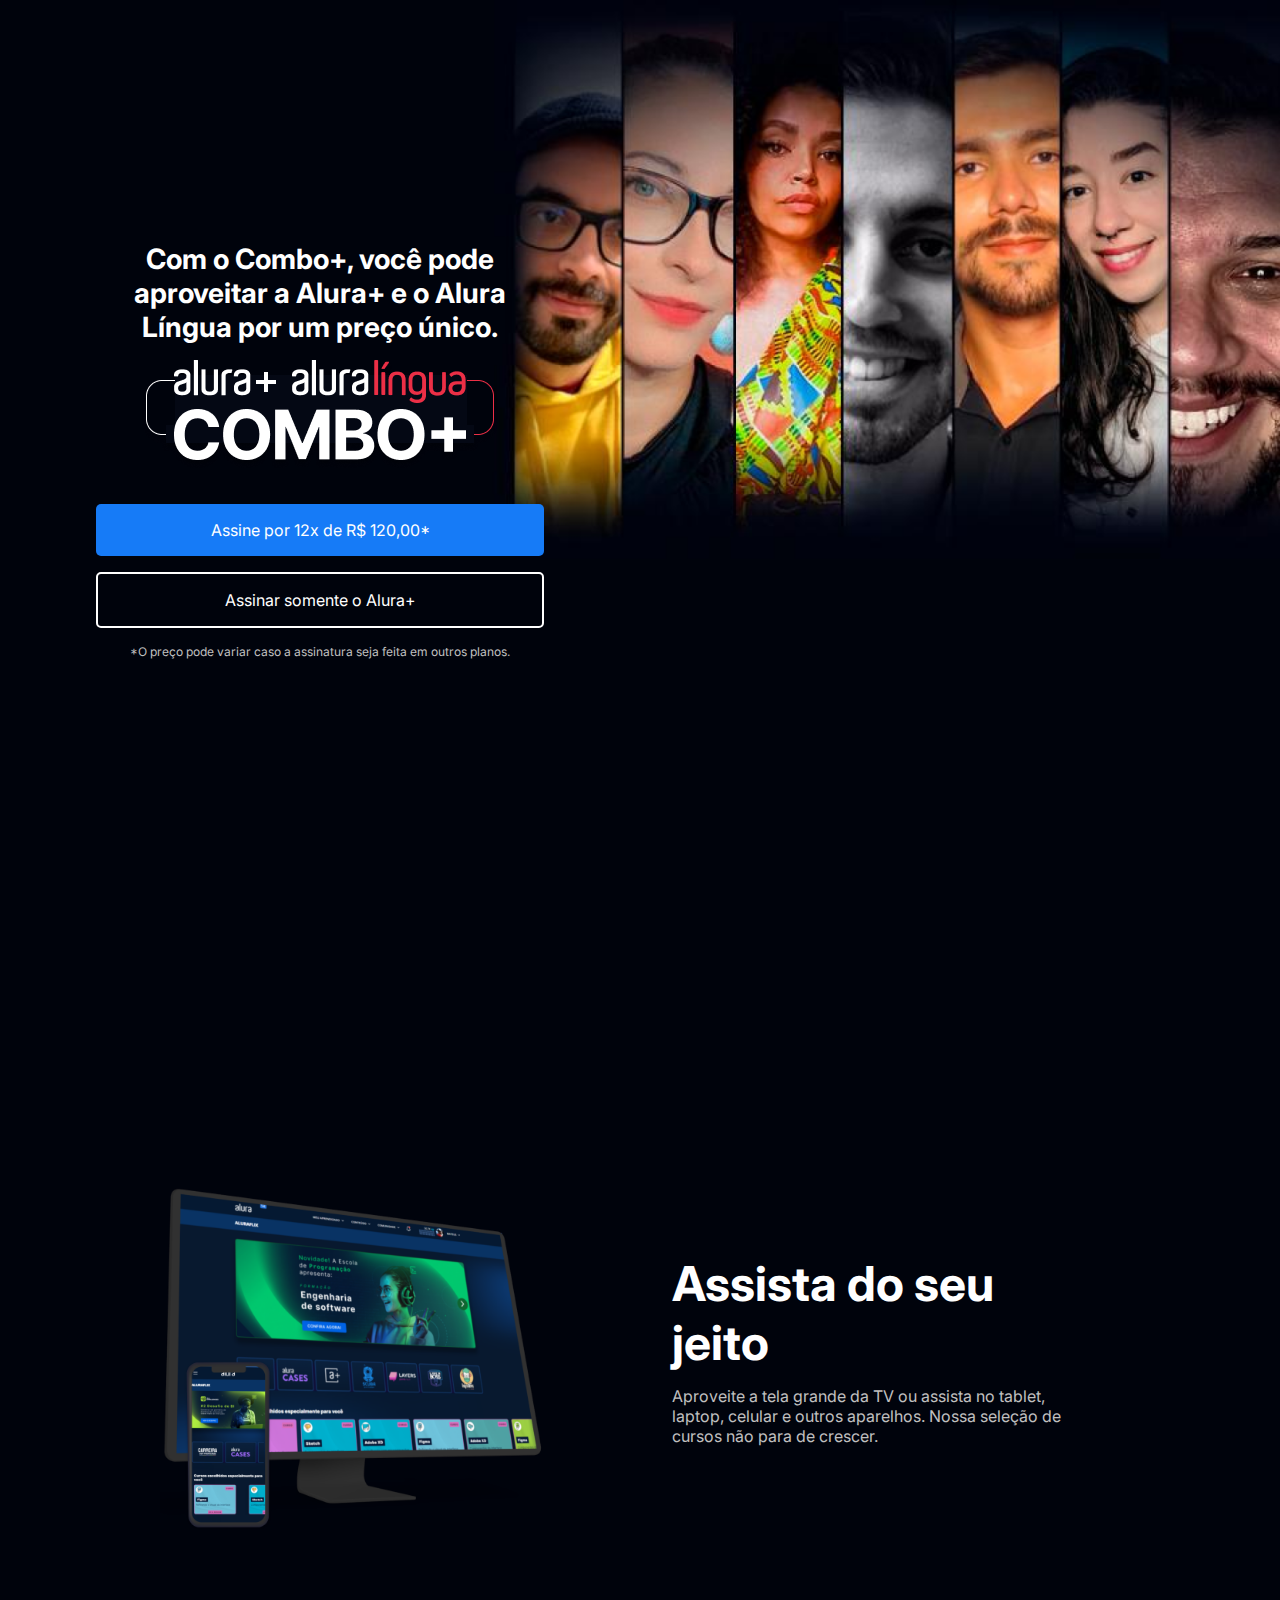
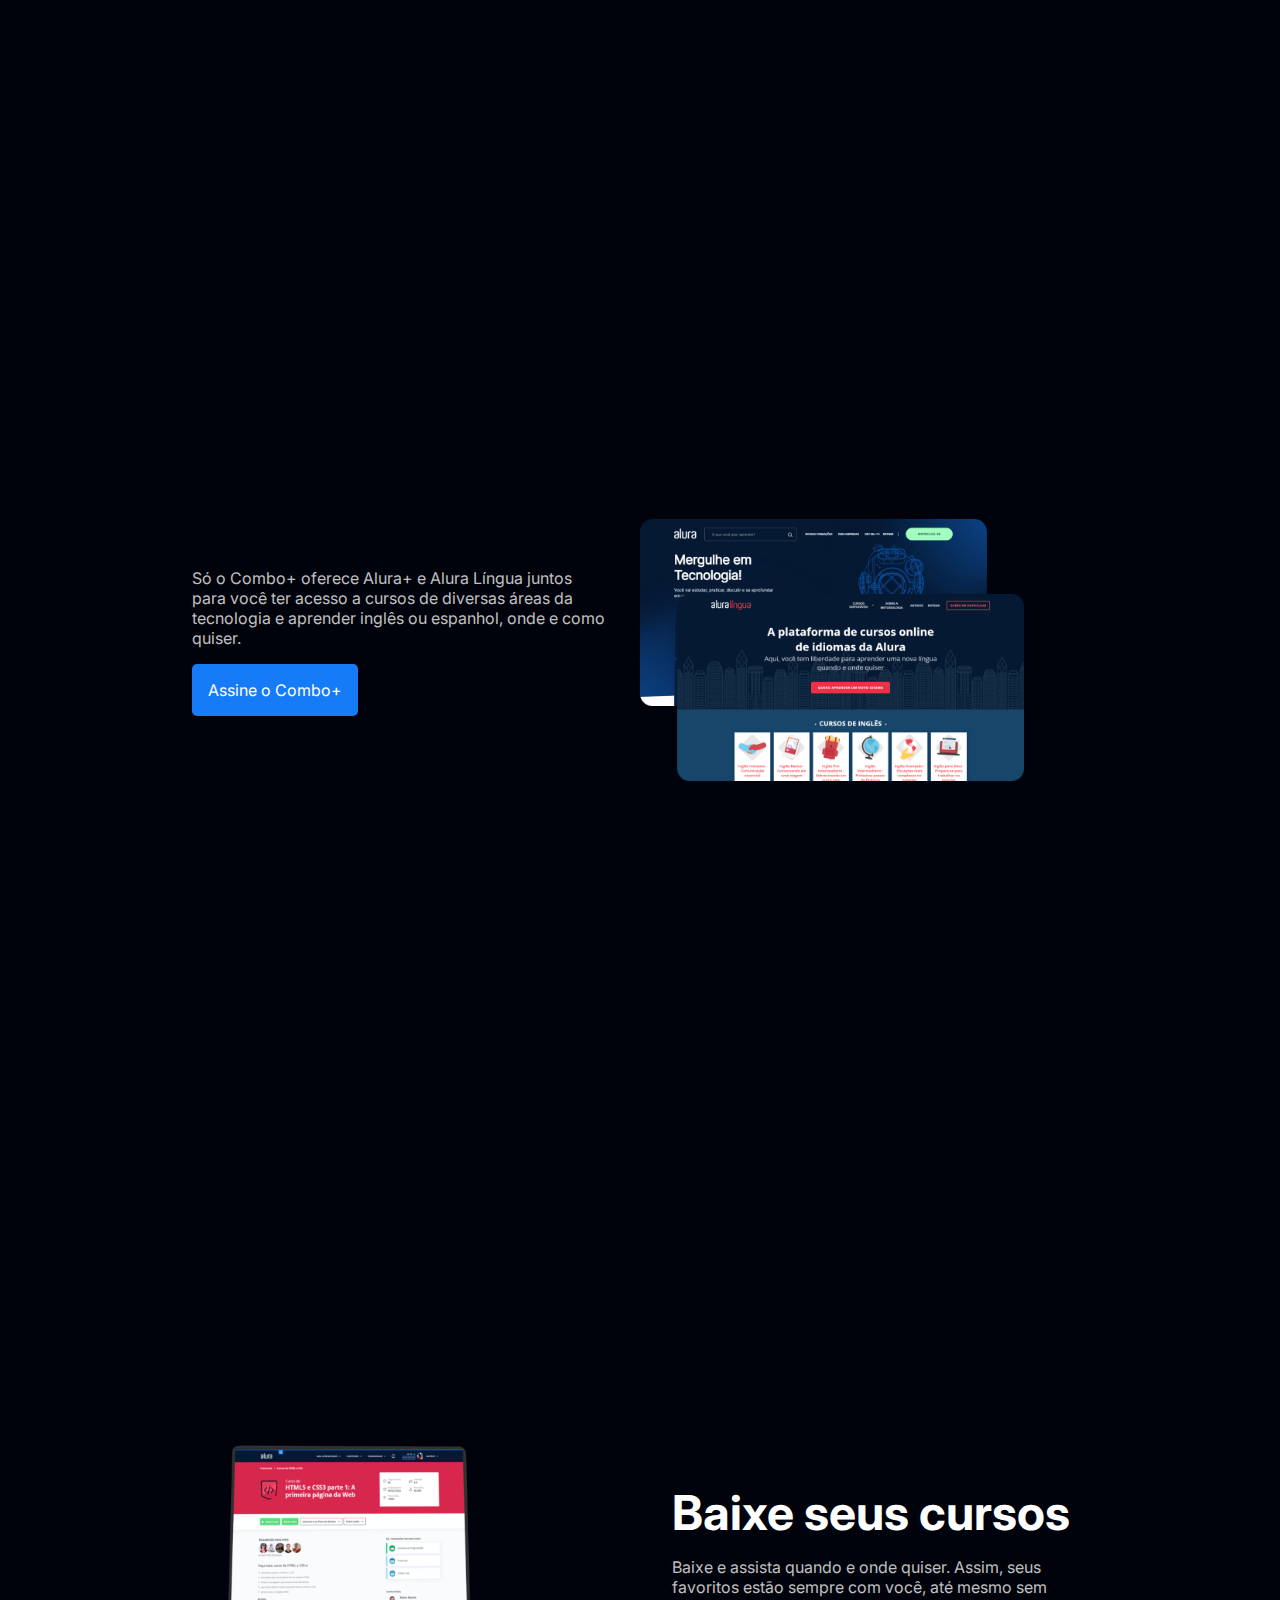
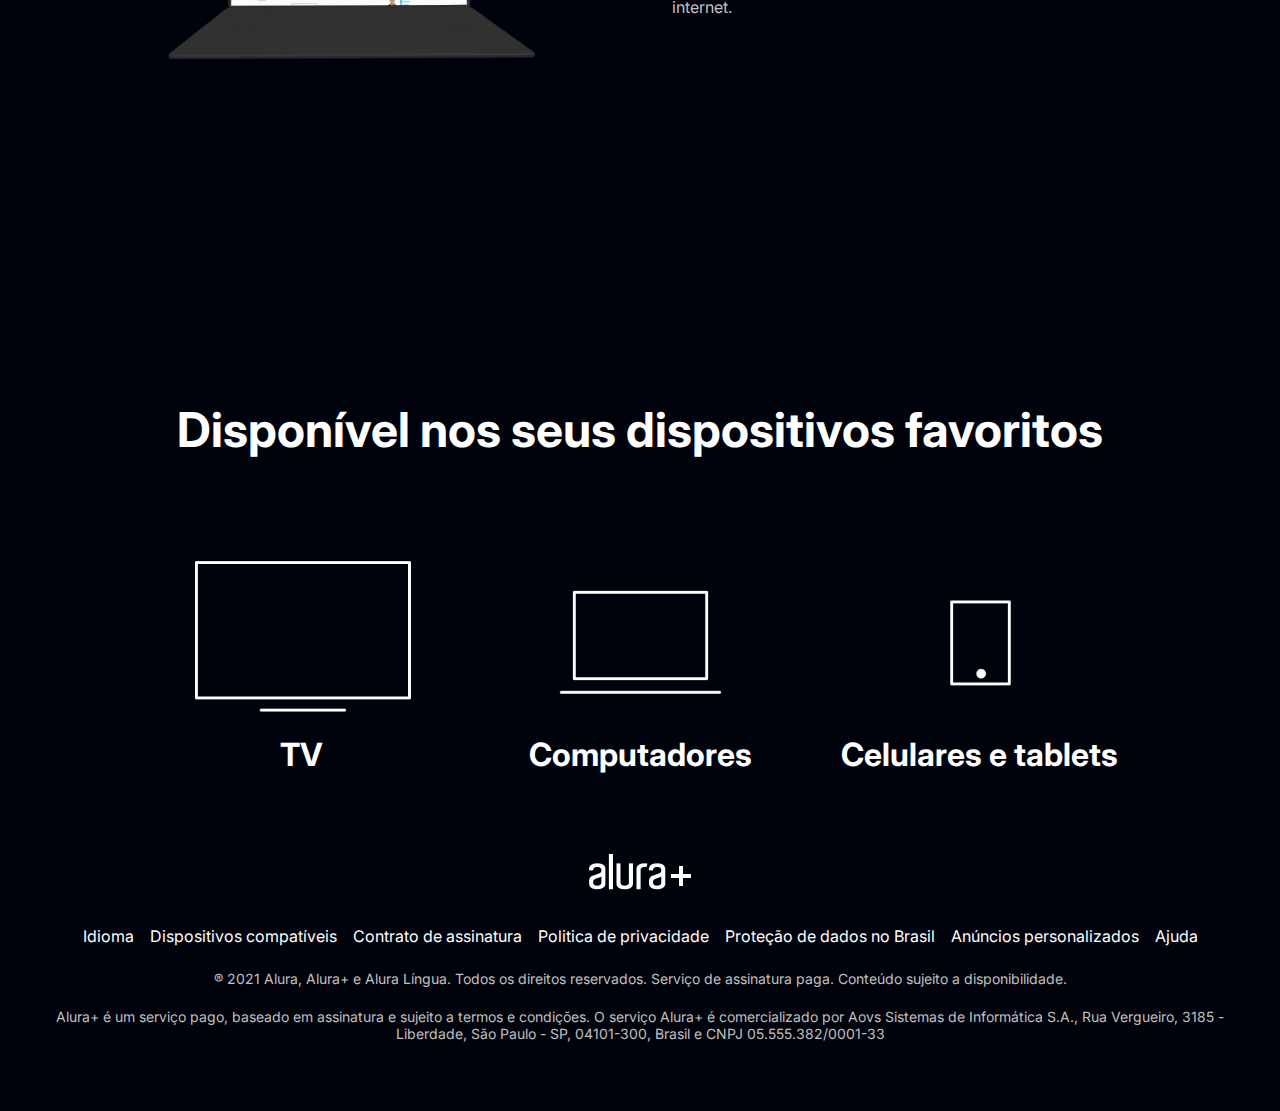
<file: the-takeoff-page/index.html>
<!DOCTYPE html>
<html>
  <head>
    <title>Alura Plus</title>
    <meta charset="UTF-8" />
    <meta name="Viewport" content="width=device-width, initial-scale=1.0" />
    <link rel="stylesheet" href="styles.css" />
    <link rel="preconnect" href="https://fonts.googleapis.com" />
    <link rel="preconnect" href="https://fonts.gstatic.com" crossorigin />
    <link
      href="https://fonts.googleapis.com/css2?family=Inter:ital,opsz,wght@0,14..32,100..900;1,14..32,100..900&display=swap"
      rel="stylesheet"
    />
  </head>

  <body>
    <section class="container principal">
      <div class="container__caixa">
        <h1 class="container__titulo">
          Com o Combo+, você pode aproveitar a Alura+ e o Alura Língua por um
          preço único.
        </h1>
        <img
          src="img/Combo.png"
          alt="O Combo+ é a junção do Alura+ e o Alura Língua"
          class="container__imagem"
        />
        <a href="www.alura.com.br" class="container__botao"
          >Assine por 12x de R$ 120,00*</a
        >
        <a href="www.alura.com.br" class="container__botao botao_secundario"
          >Assinar somente o Alura+</a
        >
        <p class="container__aviso">
          *O preço pode variar caso a assinatura seja feita em outros planos.
        </p>
      </div>
    </section>

    <section class="container secundario">
      <img
        src="img/Plataformas.png"
        alt="Um monitor e um celular com Alura Plus abertos"
        class="secundario__imagem"
      />
      <div class="container__descricao">
        <h2 class="descricao__titulo">Assista do seu jeito</h2>
        <p class="descricao__texto">
          Aproveite a tela grande da TV ou assista no tablet, laptop, celular e
          outros aparelhos. Nossa seleção de cursos não para de crescer.
        </p>
      </div>
    </section>

    <section class="container secundario">
      <div class="container__descricao">
        <p class="descricao__texto">
          Só o Combo+ oferece Alura+ e Alura Língua juntos para você ter acesso
          a cursos de diversas áreas da tecnologia e aprender inglês ou
          espanhol, onde e como quiser.
        </p>
        <a href="www.alura.com.br" class="container__botao secundario__botao"
          >Assine o Combo+</a
        >
      </div>
      <img
        src="img/Telas.png"
        alt="Tela da Alura plus e do Alura língua"
        class="secundario__imagem"
      />
    </section>

    <section class="container secundario">
      <img
        src="img/Notebook.png"
        alt="Um monitor com um curso da Alura aberto"
        class="secundario__imagem"
      />
      <div class="container__descricao">
        <h2 class="descricao__titulo">Baixe seus cursos</h2>
        <p class="descricao__texto">
          Baixe e assista quando e onde quiser. Assim, seus favoritos estão
          sempre com você, até mesmo sem internet.
        </p>
      </div>
    </section>

    <section class="dispositivos">
      <h2 class="dispositivos__titulo">
        Disponível nos seus dispositivos favoritos
      </h2>
      <ul class="dispositivos__lista">
        <li>
          <img src="img/tv.png" alt="Ícone de televisão" />
          <h3 class="lista__item">TV</h3>
        </li>
        <li>
          <img src="img/computador.png" alt="Ícone de computador" />
          <h3 class="lista__item">Computadores</h3>
        </li>
        <li>
          <img src="img/celular.png" alt="Ícone de celular" />
          <h3 class="lista__item">Celulares e tablets</h3>
        </li>
      </ul>
    </section>

    <footer class="rodape">
      <img src="img/Logo.png" alt="Logo da Alura+" class="rodape__logo" />
      <ul class="rodape__lista">
        <li class="lista__link">
          <a href="#">Idioma</a>
        </li>
        <li class="lista__link">
          <a href="#">Dispositivos compatíveis</a>
        </li>
        <li class="lista__link">
          <a href="#">Contrato de assinatura</a>
        </li>
        <li class="lista__link">
          <a href="#">Politica de privacidade</a>
        </li>
        <li class="lista__link">
          <a href="#">Proteção de dados no Brasil</a>
        </li>
        <li class="lista__link">
          <a href="#">Anúncios personalizados</a>
        </li>
        <li class="lista__link">
          <a href="#">Ajuda</a>
        </li>
      </ul>
      <p class="rodape__texto">
        ® 2021 Alura, Alura+ e Alura Língua. Todos os direitos reservados.
        Serviço de assinatura paga. Conteúdo sujeito a disponibilidade.
      </p>
      <p class="rodape__texto">
        Alura+ é um serviço pago, baseado em assinatura e sujeito a termos e
        condições. O serviço Alura+ é comercializado por Aovs Sistemas de
        Informática S.A., Rua Vergueiro, 3185 - Liberdade, São Paulo - SP,
        04101-300, Brasil e CNPJ 05.555.382/0001-33
      </p>
    </footer>
  </body>
</html>
</file>
<file: the-takeoff-page/styles.css>
:root {
  --branco-principal: #ffffff;
  --cinza-secundario: #c0c0c0;
  --botao-azul: #167bf7;
  --cor-de-fundo: #00030c;
  --fonte-principal: 'Inter';
}

body {
  background-color: var(--cor-de-fundo);
  color: var(--branco-principal);
  font-family: var(--fonte-principal);
  font-size: 16px;
  font-weight: 400;
}

* {
  margin: 0;
  padding: 0;
}

.principal {
  background-image: url('img/Background.png');
  background-repeat: no-repeat;
  background-size: contain;
  align-items: center;
  text-align: center;
}

.container {
  height: 100vh;
  display: grid;
  grid-template-columns: 50% 50%;
}

.container__botao {
  background-color: var(--botao-azul);
  border-radius: 5px;
  padding: 1em;
  color: var(--branco-principal);
  display: grid;
  text-decoration: none;
  margin-bottom: 1em;
}

.botao_secundario {
  background-color: transparent;
  border: 2px solid var(--branco-principal);
}

.container__aviso {
  font-size: 12px;
  color: var(--cinza-secundario);
}

.container__titulo {
  font-size: 28px;
  font-weight: 700;
}

.container__imagem {
  margin: 1em 0 2em 0;
}

.container__caixa {
  margin: 0 6em;
}

.secundario__imagem {
  width: 80%;
}

.secundario {
  align-items: center;
  margin: 0 10em;
}

.descricao__titulo {
  font-weight: 700;
  font-size: 48px;
  color: var(--branco-principal);
  margin-bottom: 0.3em;
}

.descricao__texto {
  color: var(--cinza-secundario);
}

.secundario__botao {
  display: inline-block;
  margin-top: 1em;
}

.container__descricao {
  padding: 2em;
}

.dispositivos__lista {
  display: flex;
  justify-content: center;
  list-style-type: none;
  margin: 5em 0;
}

.dispositivos {
  text-align: center;
}

.dispositivos__titulo {
  font-size: 48px;
  color: var(--branco-principal);
}

.lista__item {
  font-size: 32px;
  color: var(--branco-principal);
}

.rodape {
  text-align: center;
  padding-bottom: 3em;
}

.rodape__logo {
  margin-bottom: 2em;
}

.rodape__lista {
  display: flex;
  justify-content: center;
  list-style-type: none;
  gap: 1em;
  margin-bottom: 1.5em;
}

.lista__link a {
  text-decoration: none;
  color: var(--branco-principal);
}

.lista__link a:hover {
  text-decoration: underline;
  color: var(--cinza-secundario);
}

.rodape__texto {
  font-size: 14px;
  color: var(--cinza-secundario);
  margin-bottom: 1.5em;
  padding: 0 3em;
}

.container__botao:hover {
  background-color: rgb(50, 50, 174);
  color: var(--cor-de-fundo);
}

@media screen and (max-width: 768px) {
  .container {
    display: block;
    background-image: none;
  }

  .container__imagem {
    width: 50vw;
  }

  .container__caixa {
    margin: 2em 2em;
  }

  .secundario {
    margin: 0;
    text-align: center;
  }

  .secundario__imagem {
    width: 50vw;
  }

  .dispositivos__lista {
    display: block;
  }

  .rodape__lista {
    display: block;
  }
}
</file>
